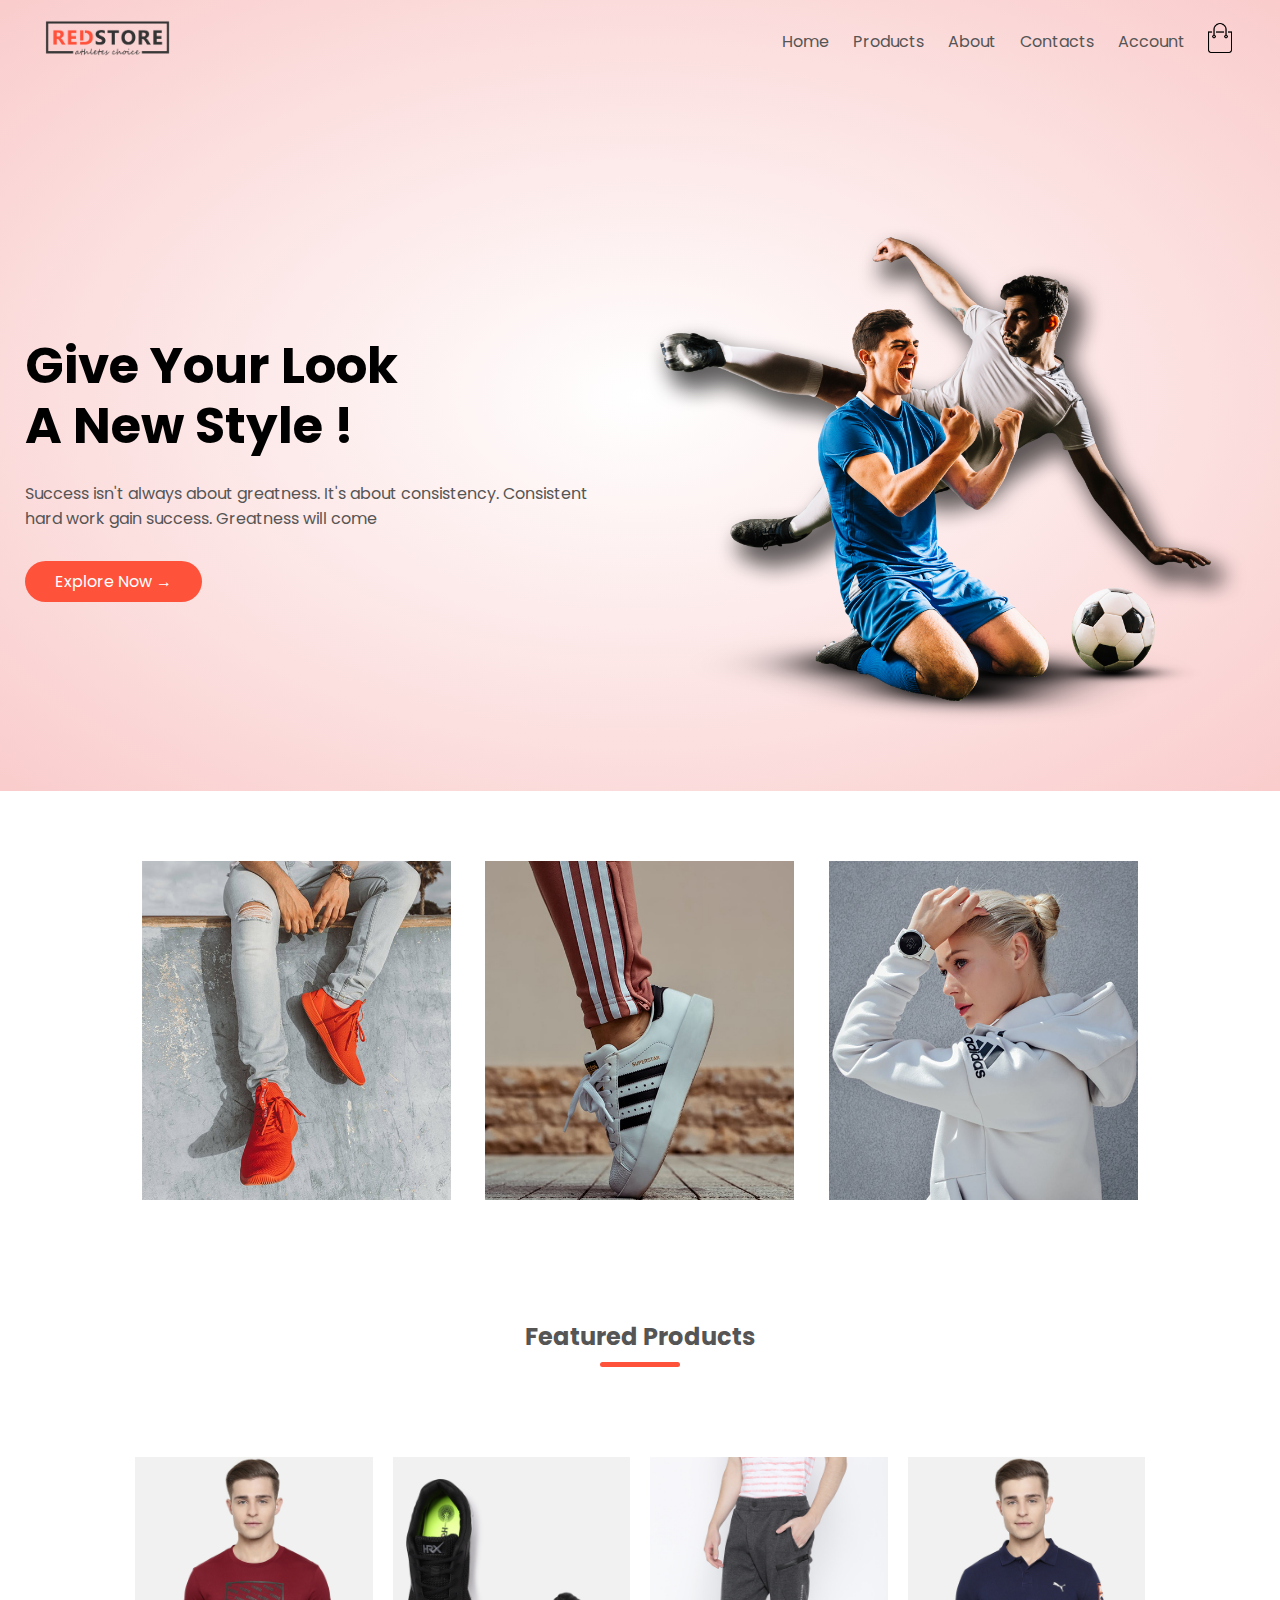
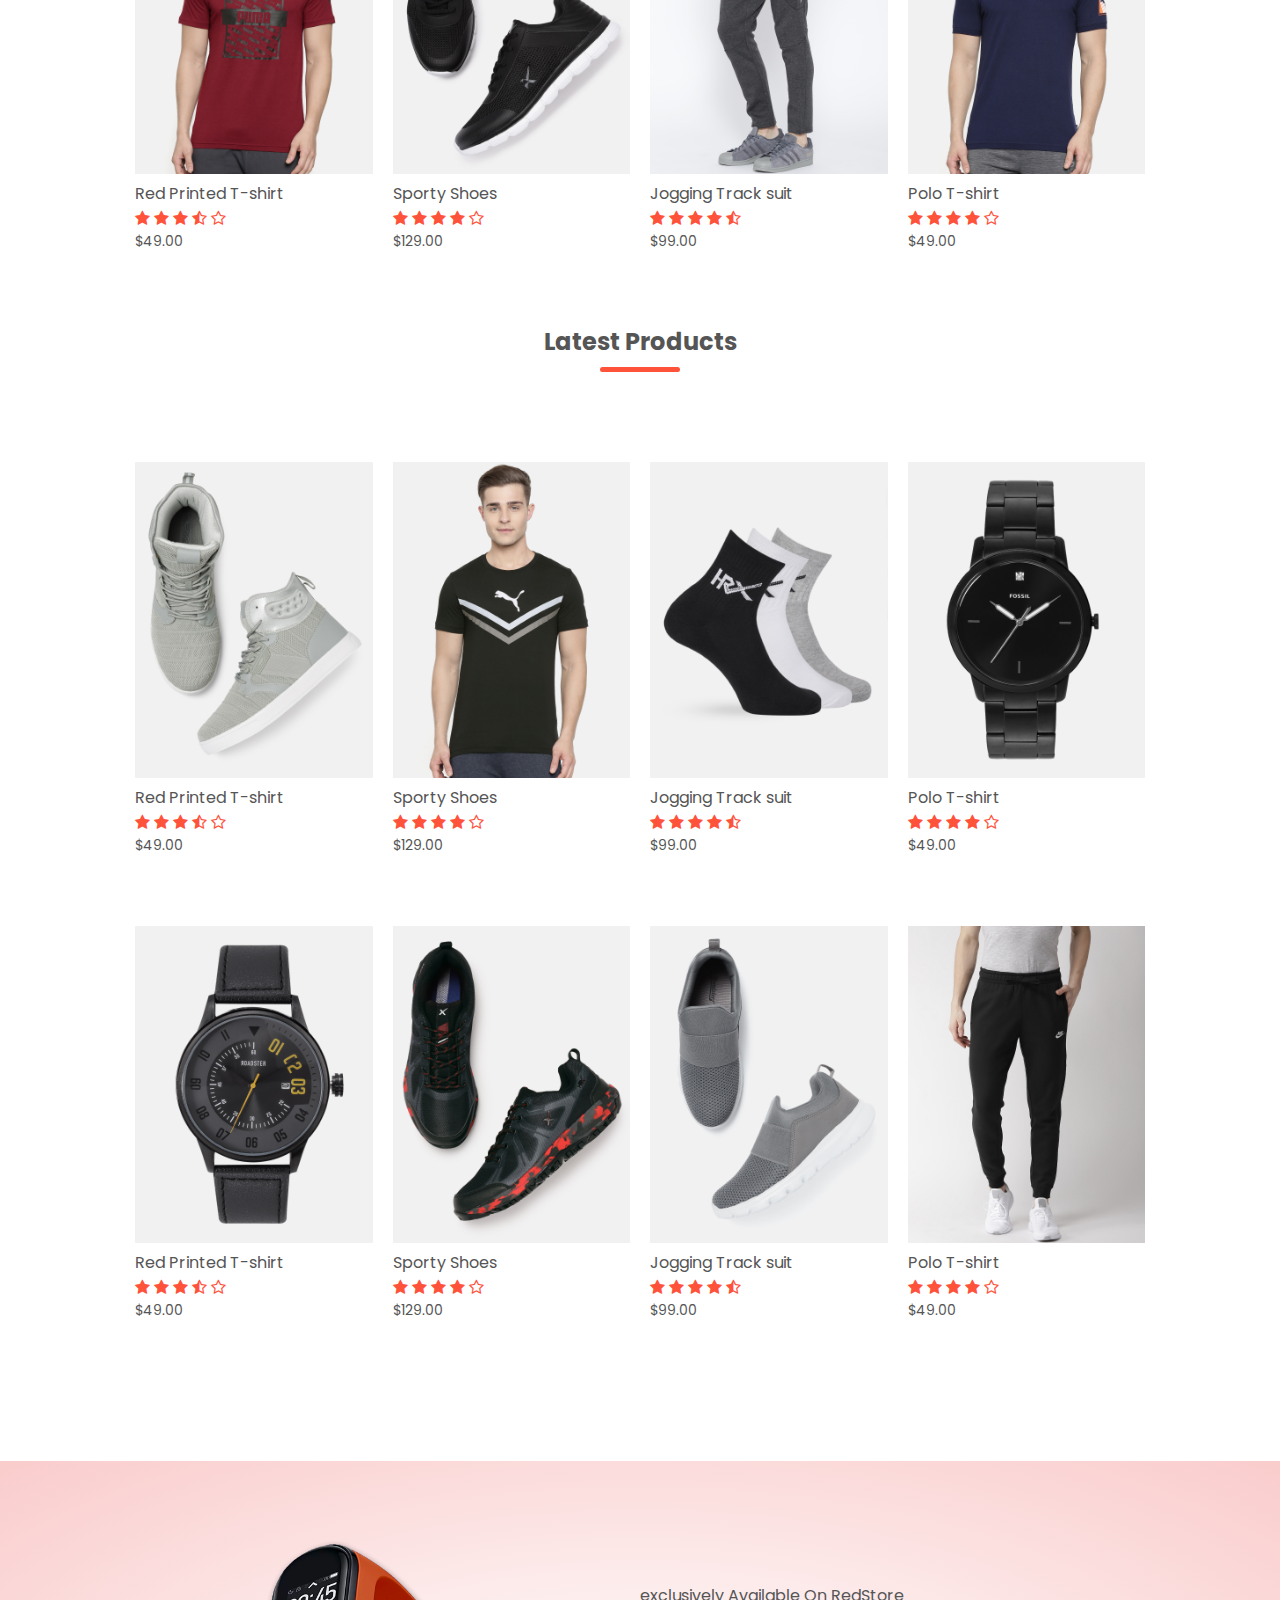
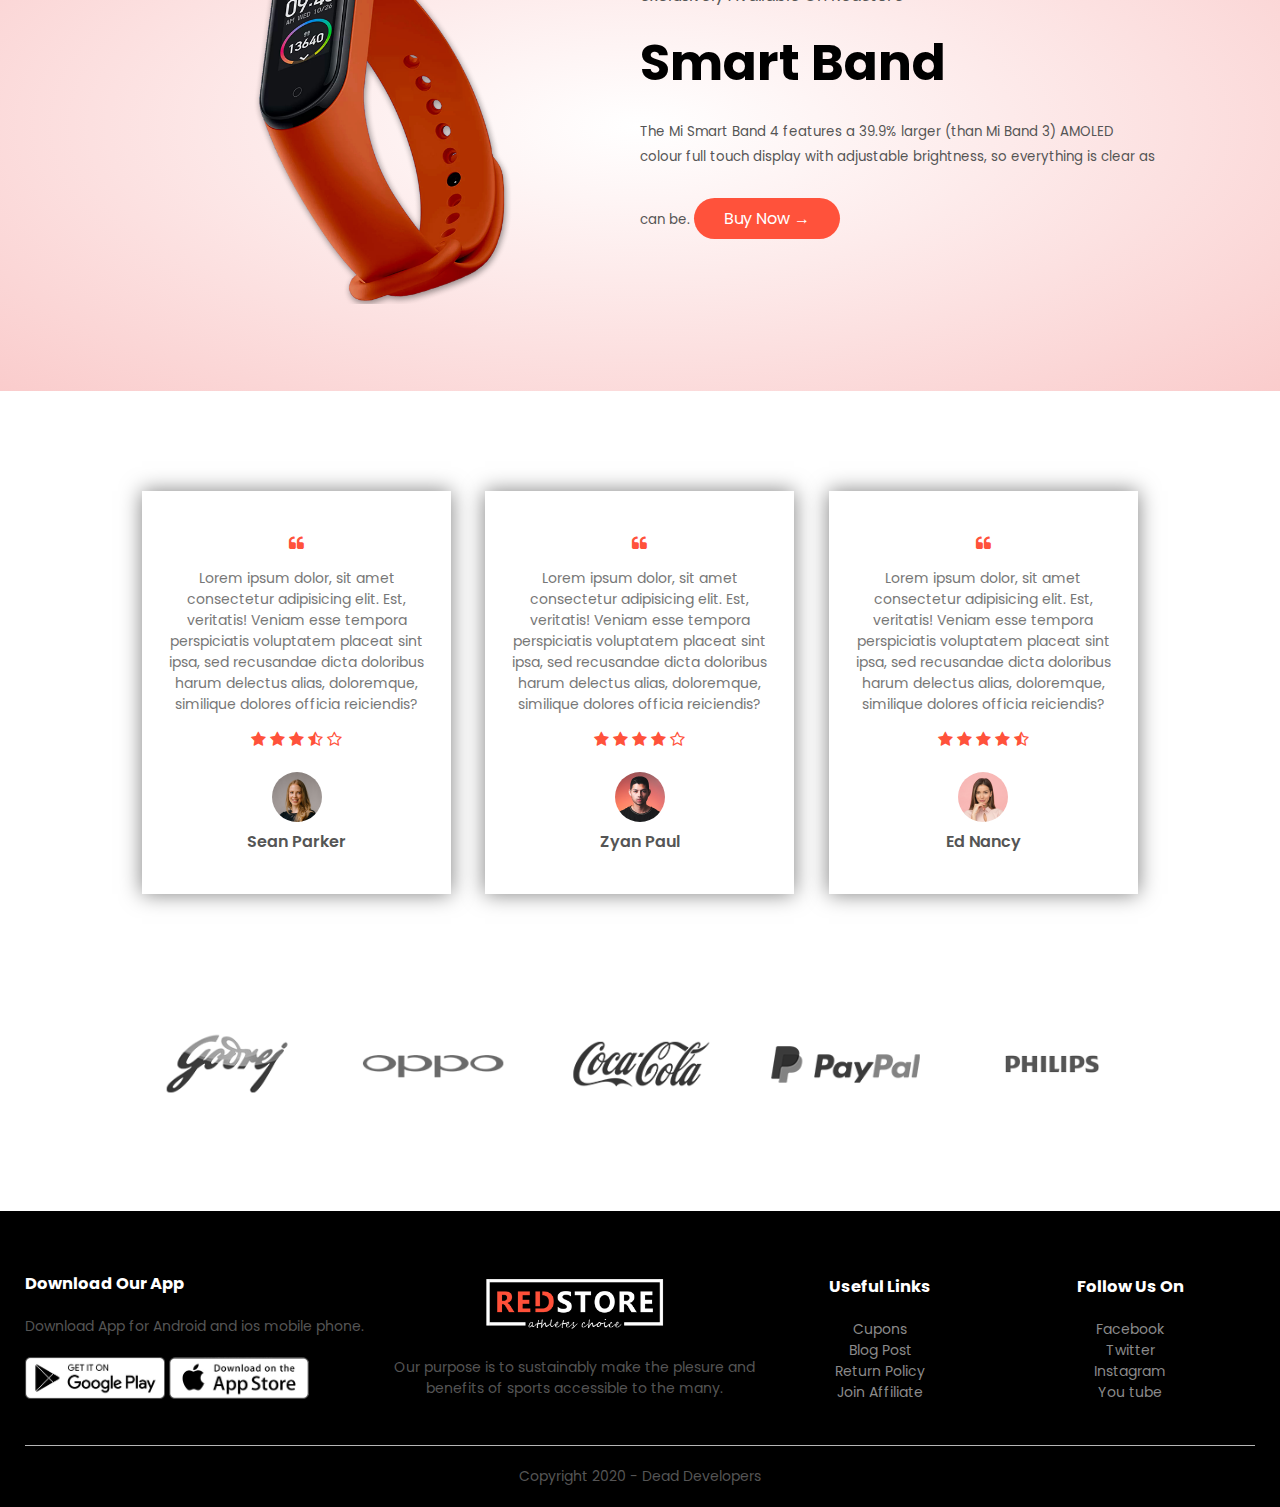
<file: index.html>
<!DOCTYPE html>
<html lang="en">

<head>
    <meta charset="UTF-8">
    <meta name="viewport" content="width=device-width, initial-scale=1.0">
    <title>Red Store</title>
    <link rel="stylesheet" href="style.css">
    <link href="https://fonts.googleapis.com/css2?family=Poppins:wght@300;400;500;600;700&display=swap" rel="stylesheet">
    <link rel="stylesheet" href="https://stackpath.bootstrapcdn.com/font-awesome/4.7.0/css/font-awesome.min.css">
</head>

<body>
    <div class="header">
        <div class="container">
            <div class="navbar">
                <div class="logo">
                    <a href="index.html"><img src="img/logo.png" alt="logo" width="125px"></a>
                </div>
                <nav>
                    <ul id="menuitems">
                        <li><a href="index.html">Home</a></li>
                        <li><a href="products.html">Products</a></li>
                        <li><a href="#">About</a></li>
                        <li><a href="#">Contacts</a></li>
                        <li><a href="Accounts.html">Account</a></li>
                    </ul>
                </nav>
                <a href="cart.html"><img src="img/cart.png" alt="cart" width="30px" height="30px"></a>
                <img src="img/menu.png" class="menu-icon" alt="menu bar" onclick="menutoggle()">
            </div>
            <div class="row">
                <div class="col-2">
                    <h1>Give Your Look <br> A New Style !</h1>
                    <p>Success isn't always about greatness. It's about consistency. Consistent <br> hard work gain success. Greatness will come</p>
                    <a href="#" class="btn">Explore Now &#8594;</a>
                </div>
                <div class="col-2">
                    <img src="img/image1.png" alt="background">
                </div>
            </div>
        </div>
    </div>

    <!-- fratured categories -->

    <div class="categories">
        <div class="small-container">
            <div class="row">
                <div class="col-3">
                    <img src="img/category-1.jpg" alt="">
                </div>
                <div class="col-3">
                    <img src="img/category-2.jpg" alt="">
                </div>
                <div class="col-3">
                    <img src="img/category-3.jpg" alt="">
                </div>
            </div>
        </div>
    </div>

    <!-- featured products -->

    <div class="small-container">
        <h2 class="title">Featured Products</h2>
        <div class="row">
            <div class="col-4">
                <a href="Product Detail.html"><img src="img/product-1.jpg" alt=""></a>
                <a href="Product Detail.html">
                    <h4>Red Printed T-shirt</h4>
                </a>
                <div class="Ratings">
                    <i class="fa fa-star" aria-hidden="true"></i>
                    <i class="fa fa-star" aria-hidden="true"></i>
                    <i class="fa fa-star" aria-hidden="true"></i>
                    <i class="fa fa-star-half-o" aria-hidden="true"></i>
                    <i class="fa fa-star-o" aria-hidden="true"></i>
                </div>
                <p>$49.00</p>
            </div>
            <div class="col-4">
                <img src="img/product-2.jpg" alt="">
                <h4>Sporty Shoes</h4>
                <div class="Ratings">
                    <i class="fa fa-star" aria-hidden="true"></i>
                    <i class="fa fa-star" aria-hidden="true"></i>
                    <i class="fa fa-star" aria-hidden="true"></i>
                    <i class="fa fa-star" aria-hidden="true"></i>
                    <i class="fa fa-star-o" aria-hidden="true"></i>
                </div>
                <p>$129.00</p>
            </div>
            <div class="col-4">
                <img src="img/product-3.jpg" alt="">
                <h4>Jogging Track suit</h4>
                <div class="Ratings">
                    <i class="fa fa-star" aria-hidden="true"></i>
                    <i class="fa fa-star" aria-hidden="true"></i>
                    <i class="fa fa-star" aria-hidden="true"></i>
                    <i class="fa fa-star" aria-hidden="true"></i>
                    <i class="fa fa-star-half-o" aria-hidden="true"></i>
                </div>
                <p>$99.00</p>
            </div>
            <div class="col-4">
                <img src="img/product-4.jpg" alt="">
                <h4>Polo T-shirt</h4>
                <div class="Ratings">
                    <i class="fa fa-star" aria-hidden="true"></i>
                    <i class="fa fa-star" aria-hidden="true"></i>
                    <i class="fa fa-star" aria-hidden="true"></i>
                    <i class="fa fa-star" aria-hidden="true"></i>
                    <i class="fa fa-star-o" aria-hidden="true"></i>
                </div>
                <p>$49.00</p>
            </div>
        </div>

        <!-- Latest Products -->

        <h2 class="title">Latest Products</h2>
        <div class="row">
            <div class="col-4">
                <img src="img/product-5.jpg" alt="">
                <h4>Red Printed T-shirt</h4>
                <div class="Ratings">
                    <i class="fa fa-star" aria-hidden="true"></i>
                    <i class="fa fa-star" aria-hidden="true"></i>
                    <i class="fa fa-star" aria-hidden="true"></i>
                    <i class="fa fa-star-half-o" aria-hidden="true"></i>
                    <i class="fa fa-star-o" aria-hidden="true"></i>
                </div>
                <p>$49.00</p>
            </div>
            <div class="col-4">
                <img src="img/product-6.jpg" alt="">
                <h4>Sporty Shoes</h4>
                <div class="Ratings">
                    <i class="fa fa-star" aria-hidden="true"></i>
                    <i class="fa fa-star" aria-hidden="true"></i>
                    <i class="fa fa-star" aria-hidden="true"></i>
                    <i class="fa fa-star" aria-hidden="true"></i>
                    <i class="fa fa-star-o" aria-hidden="true"></i>
                </div>
                <p>$129.00</p>
            </div>
            <div class="col-4">
                <img src="img/product-7.jpg" alt="">
                <h4>Jogging Track suit</h4>
                <div class="Ratings">
                    <i class="fa fa-star" aria-hidden="true"></i>
                    <i class="fa fa-star" aria-hidden="true"></i>
                    <i class="fa fa-star" aria-hidden="true"></i>
                    <i class="fa fa-star" aria-hidden="true"></i>
                    <i class="fa fa-star-half-o" aria-hidden="true"></i>
                </div>
                <p>$99.00</p>
            </div>
            <div class="col-4">
                <img src="img/product-8.jpg" alt="">
                <h4>Polo T-shirt</h4>
                <div class="Ratings">
                    <i class="fa fa-star" aria-hidden="true"></i>
                    <i class="fa fa-star" aria-hidden="true"></i>
                    <i class="fa fa-star" aria-hidden="true"></i>
                    <i class="fa fa-star" aria-hidden="true"></i>
                    <i class="fa fa-star-o" aria-hidden="true"></i>
                </div>
                <p>$49.00</p>
            </div>
        </div>
        <div class="row">
            <div class="col-4">
                <img src="img/product-9.jpg" alt="">
                <h4>Red Printed T-shirt</h4>
                <div class="Ratings">
                    <i class="fa fa-star" aria-hidden="true"></i>
                    <i class="fa fa-star" aria-hidden="true"></i>
                    <i class="fa fa-star" aria-hidden="true"></i>
                    <i class="fa fa-star-half-o" aria-hidden="true"></i>
                    <i class="fa fa-star-o" aria-hidden="true"></i>
                </div>
                <p>$49.00</p>
            </div>
            <div class="col-4">
                <img src="img/product-10.jpg" alt="">
                <h4>Sporty Shoes</h4>
                <div class="Ratings">
                    <i class="fa fa-star" aria-hidden="true"></i>
                    <i class="fa fa-star" aria-hidden="true"></i>
                    <i class="fa fa-star" aria-hidden="true"></i>
                    <i class="fa fa-star" aria-hidden="true"></i>
                    <i class="fa fa-star-o" aria-hidden="true"></i>
                </div>
                <p>$129.00</p>
            </div>
            <div class="col-4">
                <img src="img/product-11.jpg" alt="">
                <h4>Jogging Track suit</h4>
                <div class="Ratings">
                    <i class="fa fa-star" aria-hidden="true"></i>
                    <i class="fa fa-star" aria-hidden="true"></i>
                    <i class="fa fa-star" aria-hidden="true"></i>
                    <i class="fa fa-star" aria-hidden="true"></i>
                    <i class="fa fa-star-half-o" aria-hidden="true"></i>
                </div>
                <p>$99.00</p>
            </div>
            <div class="col-4">
                <img src="img/product-12.jpg" alt="">
                <h4>Polo T-shirt</h4>
                <div class="Ratings">
                    <i class="fa fa-star" aria-hidden="true"></i>
                    <i class="fa fa-star" aria-hidden="true"></i>
                    <i class="fa fa-star" aria-hidden="true"></i>
                    <i class="fa fa-star" aria-hidden="true"></i>
                    <i class="fa fa-star-o" aria-hidden="true"></i>
                </div>
                <p>$49.00</p>
            </div>
        </div>
    </div>

    <!-- offer -->

    <div class="offer">
        <div class="small-container">
            <div class="row">
                <div class="col-2">
                    <img src="img/exclusive.png" alt="exclusive product" class="offer-img">
                </div>
                <div class="col-2">
                    <p>exclusively Available On RedStore</p>
                    <h1>Smart Band</h1>
                    <small>The Mi Smart Band 4 features a 39.9% larger (than Mi Band 3) AMOLED colour full touch display
                        with adjustable brightness, so everything is clear as can be.</small>
                    <a href="#" class="btn">Buy Now &#8594;</a>
                </div>
            </div>
        </div>
    </div>

    <!-- testimonials -->

    <div class="testimonials">
        <div class="small-container">
            <div class="row">
                <div class="col-3">
                    <i class="fa fa-quote-left" aria-hidden="true"></i>
                    <p>Lorem ipsum dolor, sit amet consectetur adipisicing elit. Est, veritatis! Veniam esse tempora perspiciatis voluptatem placeat sint ipsa, sed recusandae dicta doloribus harum delectus alias, doloremque, similique dolores officia reiciendis?</p>
                    <div class="Ratings">
                        <i class="fa fa-star" aria-hidden="true"></i>
                        <i class="fa fa-star" aria-hidden="true"></i>
                        <i class="fa fa-star" aria-hidden="true"></i>
                        <i class="fa fa-star-half-o" aria-hidden="true"></i>
                        <i class="fa fa-star-o" aria-hidden="true"></i>
                    </div>
                    <img src="img/user-1.png" alt="user">
                    <h3>Sean Parker</h3>
                </div>
                <div class="col-3">
                    <i class="fa fa-quote-left" aria-hidden="true"></i>
                    <p>Lorem ipsum dolor, sit amet consectetur adipisicing elit. Est, veritatis! Veniam esse tempora perspiciatis voluptatem placeat sint ipsa, sed recusandae dicta doloribus harum delectus alias, doloremque, similique dolores officia reiciendis?</p>
                    <div class="Ratings">
                        <i class="fa fa-star" aria-hidden="true"></i>
                        <i class="fa fa-star" aria-hidden="true"></i>
                        <i class="fa fa-star" aria-hidden="true"></i>
                        <i class="fa fa-star" aria-hidden="true"></i>
                        <i class="fa fa-star-o" aria-hidden="true"></i>
                    </div>
                    <img src="img/user-2.png" alt="user">
                    <h3>Zyan Paul</h3>
                </div>
                <div class="col-3">
                    <i class="fa fa-quote-left" aria-hidden="true"></i>
                    <p>Lorem ipsum dolor, sit amet consectetur adipisicing elit. Est, veritatis! Veniam esse tempora perspiciatis voluptatem placeat sint ipsa, sed recusandae dicta doloribus harum delectus alias, doloremque, similique dolores officia reiciendis?</p>
                    <div class="Ratings">
                        <i class="fa fa-star" aria-hidden="true"></i>
                        <i class="fa fa-star" aria-hidden="true"></i>
                        <i class="fa fa-star" aria-hidden="true"></i>
                        <i class="fa fa-star" aria-hidden="true"></i>
                        <i class="fa fa-star-half-o" aria-hidden="true"></i>
                    </div>
                    <img src="img/user-3.png" alt="user">
                    <h3>Ed Nancy</h3>
                </div>
            </div>
        </div>
    </div>

    <!-- brands -->

    <div class="brands">
        <div class="small-container">
            <div class="row">
                <div class="col-5">
                    <img src="img/logo-godrej.png" alt="godrej">
                </div>
                <div class="col-5">
                    <img src="img/logo-oppo.png" alt="oppo">
                </div>
                <div class="col-5">
                    <img src="img/logo-coca-cola.png" alt="coke">
                </div>
                <div class="col-5 ">
                    <img src="img/logo-paypal.png " alt="pay-pal">
                </div>
                <div class="col-5 ">
                    <img src="img/logo-philips.png " alt="philips">
                </div>
            </div>
        </div>
    </div>

    <!-- <footer> -->

    <div class="footer">
        <div class="container">
            <div class="row">
                <div class="footer-col-1">
                    <h3>Download Our App</h3>
                    <p>Download App for Android and ios mobile phone.</p>
                    <div class="app-logo">
                        <img src="img/play-store.png" alt="">
                        <img src="img/app-store.png" alt="">
                    </div>
                </div>
                <div class="footer-col-2">
                    <img src="img/logo-white.png" alt="">
                    <p>Our purpose is to sustainably make the plesure and benefits of sports accessible to the many.</p>
                </div>
                <div class="footer-col-3">
                    <h3>Useful Links</h3>
                    <ul>
                        <li>Cupons</li>
                        <li>Blog Post</li>
                        <li>Return Policy</li>
                        <li>Join Affiliate</li>
                    </ul>
                </div>
                <div class="footer-col-4">
                    <h3>Follow Us On</h3>
                    <ul>
                        <li>Facebook</li>
                        <li>Twitter</li>
                        <li>Instagram</li>
                        <li>You tube</li>
                    </ul>
                </div>
            </div>
            <hr>
            <p class="copyright">Copyright 2020 - Dead Developers</p>
        </div>
    </div>

    <!-- JS for toggle menu -->

    <script>
        var menuitems = document.getElementById("menuitems");
        menuitems.style.maxHeight = "0px";

        function menutoggle() {
            if (menuitems.style.maxHeight == "0px") {
                menuitems.style.maxHeight = "200px"
            } else {
                menuitems.style.maxHeight = "0px"
            }
        }
    </script>
</body>

</html>
</file>
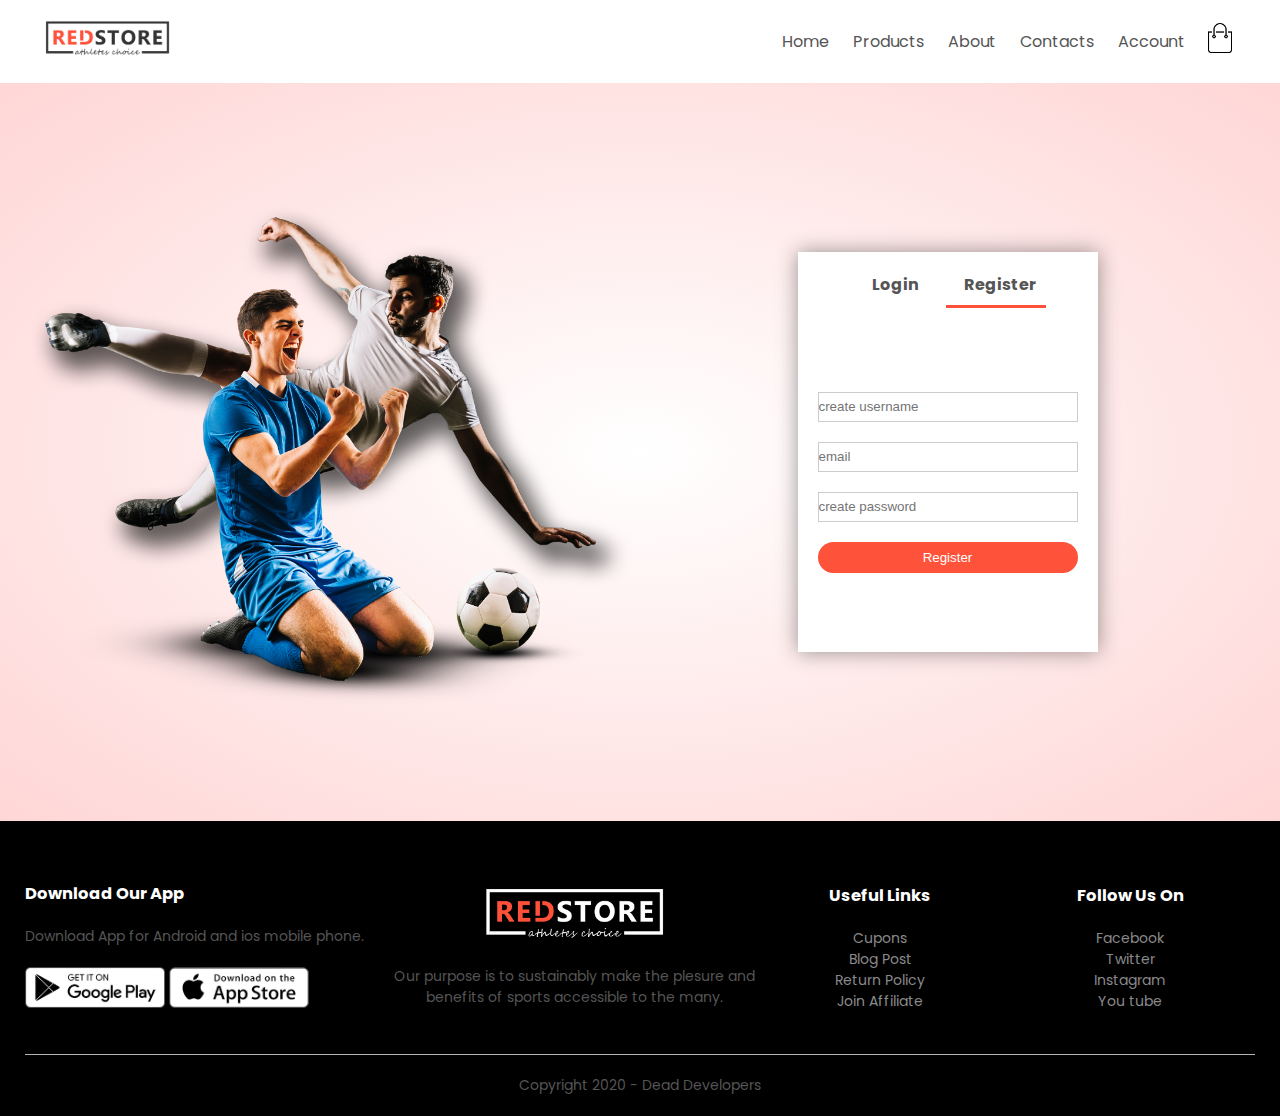
<file: Accounts.html>
<!DOCTYPE html>
<html lang="en">

<head>
    <meta charset="UTF-8">
    <meta name="viewport" content="width=device-width, initial-scale=1.0">
    <title>Cart | Red Store</title>
    <link rel="stylesheet" href="style.css">
    <link href="https://fonts.googleapis.com/css2?family=Poppins:wght@300;400;500;600;700&display=swap" rel="stylesheet">
    <link rel="stylesheet" href="https://stackpath.bootstrapcdn.com/font-awesome/4.7.0/css/font-awesome.min.css">
</head>

<body>
    <div class="container">
        <div class="navbar">
            <div class="logo">
                <a href="index.html"><img src="img/logo.png" alt="logo" width="125px"></a>
            </div>
            <nav>
                <ul id="menuitems">
                    <li><a href="index.html">Home</a></li>
                    <li><a href="products.html">Products</a></li>
                    <li><a href="#">About</a></li>
                    <li><a href="#">Contacts</a></li>
                    <li><a href="Accounts.html">Account</a></li>
                </ul>
            </nav>
            <a href="cart.html"><img src="img/cart.png" alt="cart" width="30px" height="30px"></a>
            <img src="img/menu.png" class="menu-icon" alt="menu bar" onclick="menutoggle()">
        </div>
    </div>

    <!-- Account page -->

    <div class="account-page">
        <div class="container">
            <div class="row">
                <div class="col-2">
                    <img src="img/image1.png" alt="background page" width="100%">
                </div>
                <div class="col-2">
                    <div class="form-container">
                        <div class="form-btn">
                            <span onclick="login()">Login</span>
                            <span onclick="register()">Register</span>
                            <hr id="indicator">
                        </div>
                        <form id="login-form">
                            <input type="text" placeholder="username">
                            <input type="password" placeholder="password">
                            <button type="submit" class="btn">Login</button>
                            <a href="">Forgot password</a>
                        </form>
                        <form id="reg-form">
                            <input type="text" placeholder="create username">
                            <input type="email" placeholder="email">
                            <input type="password" placeholder="create password">
                            <button type="submit" class="btn">Register</button>
                        </form>
                    </div>
                </div>
            </div>
        </div>
    </div>

    <!-- <footer> -->

    <div class="footer">
        <div class="container">
            <div class="row">
                <div class="footer-col-1">
                    <h3>Download Our App</h3>
                    <p>Download App for Android and ios mobile phone.</p>
                    <div class="app-logo">
                        <img src="img/play-store.png" alt="">
                        <img src="img/app-store.png" alt="">
                    </div>
                </div>
                <div class="footer-col-2">
                    <img src="img/logo-white.png" alt="">
                    <p>Our purpose is to sustainably make the plesure and benefits of sports accessible to the many.</p>
                </div>
                <div class="footer-col-3">
                    <h3>Useful Links</h3>
                    <ul>
                        <li>Cupons</li>
                        <li>Blog Post</li>
                        <li>Return Policy</li>
                        <li>Join Affiliate</li>
                    </ul>
                </div>
                <div class="footer-col-4">
                    <h3>Follow Us On</h3>
                    <ul>
                        <li>Facebook</li>
                        <li>Twitter</li>
                        <li>Instagram</li>
                        <li>You tube</li>
                    </ul>
                </div>
            </div>
            <hr>
            <p class="copyright">Copyright 2020 - Dead Developers</p>
        </div>
    </div>

    <!-- JS for toggle menu -->

    <script>
        var menuitems = document.getElementById("menuitems");
        menuitems.style.maxHeight = "0px";

        function menutoggle() {
            if (menuitems.style.maxHeight == "0px") {
                menuitems.style.maxHeight = "200px"
            } else {
                menuitems.style.maxHeight = "0px"
            }
        }
    </script>

    <!-- JS for toogle form  -->

    <script>
        let loginform = document.getElementById("login-form");
        let regform = document.getElementById("reg-form");
        let indicator = document.getElementById("indicator");

        function register() {
            regform.style.transform = "translateX(0px)";
            loginform.style.transform = "translateX(0px)";
            indicator.style.transform = "translateX(100px)";
        }

        function login() {
            regform.style.transform = "translateX(300px)";
            loginform.style.transform = "translateX(300px)";
            indicator.style.transform = "translateX(0px)";
        }
    </script>


</body>

</html>
</file>
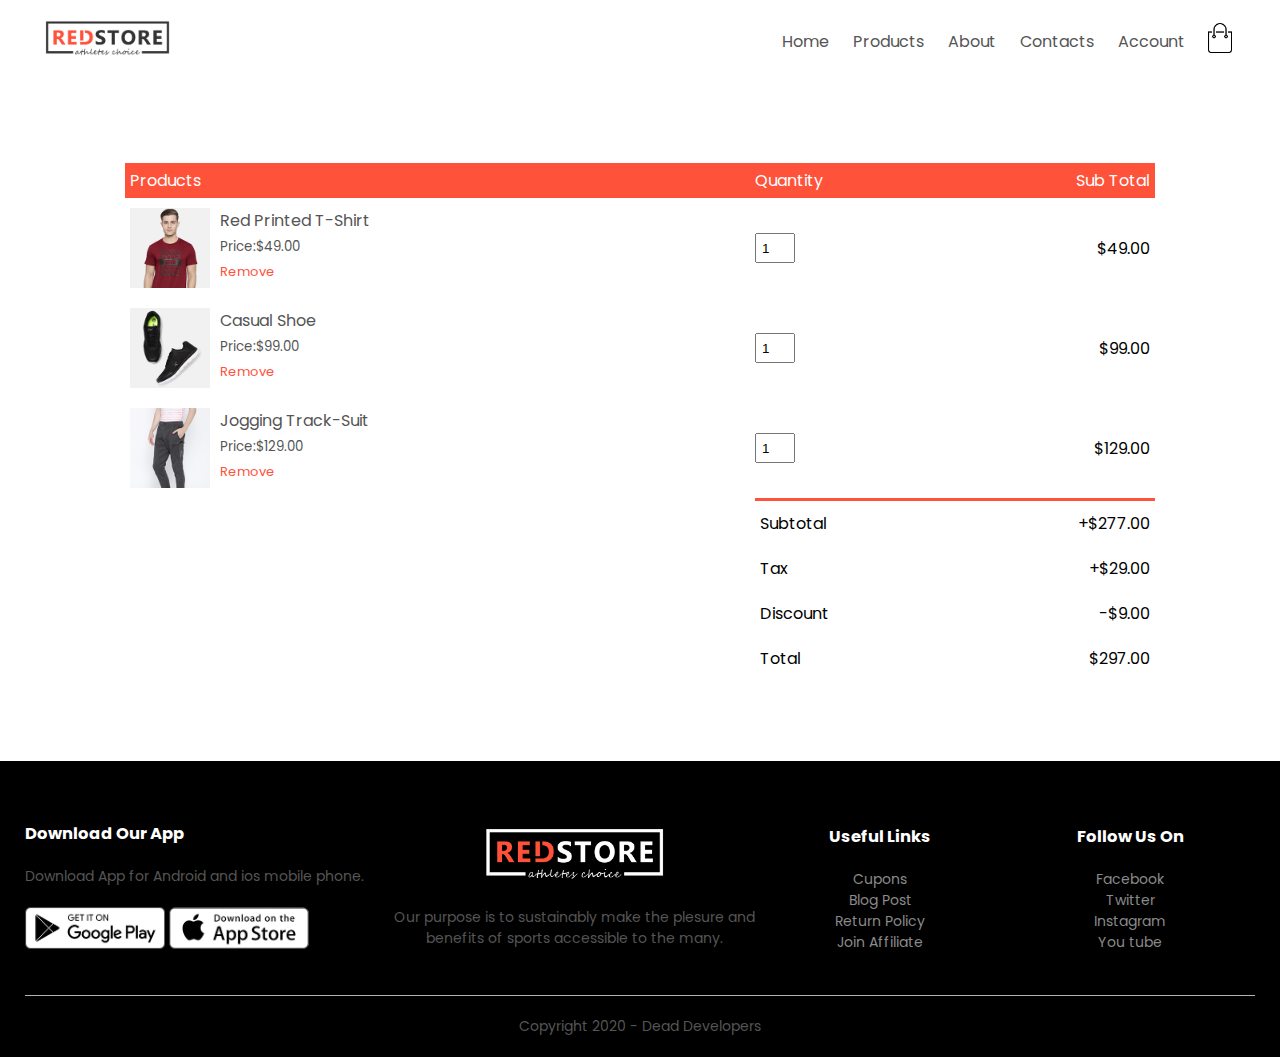
<file: cart.html>
<!DOCTYPE html>
<html lang="en">

<head>
    <meta charset="UTF-8">
    <meta name="viewport" content="width=device-width, initial-scale=1.0">
    <title>Cart | Red Store</title>
    <link rel="stylesheet" href="style.css">
    <link href="https://fonts.googleapis.com/css2?family=Poppins:wght@300;400;500;600;700&display=swap" rel="stylesheet">
    <link rel="stylesheet" href="https://stackpath.bootstrapcdn.com/font-awesome/4.7.0/css/font-awesome.min.css">
</head>

<body>
    <div class="container">
        <div class="navbar">
            <div class="logo">
                <a href="index.html"><img src="img/logo.png" alt="logo" width="125px"></a>
            </div>
            <nav>
                <ul id="menuitems">
                    <li><a href="index.html">Home</a></li>
                    <li><a href="products.html">Products</a></li>
                    <li><a href="#">About</a></li>
                    <li><a href="#">Contacts</a></li>
                    <li><a href="Accounts.html">Account</a></li>
                </ul>
            </nav>
            <a href="cart.html"><img src="img/cart.png" alt="cart" width="30px" height="30px"></a>
            <img src="img/menu.png" class="menu-icon" alt="menu bar" onclick="menutoggle()">
        </div>
    </div>

    <!-- cart item details.  -->

    <div class="small-container cart-page">
        <table>
            <tr>
                <th>Products</th>
                <th>Quantity</th>
                <th>Sub Total</th>
            </tr>
            <tr>
                <td>
                    <div class="cart-info">
                        <img src="img/buy-1.jpg">
                        <div>
                            <p>Red Printed T-Shirt</p>
                            <small> Price:$49.00</small>
                            <br>
                            <a href="">Remove</a>
                        </div>
                    </div>
                </td>
                <td> <input type="number" value="1"></td>
                <td>$49.00</td>
            </tr>
            <tr>
                <td>
                    <div class="cart-info">
                        <img src="img/buy-2.jpg">
                        <div>
                            <p>Casual Shoe</p>
                            <small> Price:$99.00</small>
                            <br>
                            <a href="">Remove</a>
                        </div>
                    </div>
                </td>
                <td> <input type="number" value="1"></td>
                <td>$99.00</td>
            </tr>
            <tr>
                <td>
                    <div class="cart-info">
                        <img src="img/buy-3.jpg">
                        <div>
                            <p> Jogging Track-Suit</p>
                            <small> Price:$129.00</small>
                            <br>
                            <a href="">Remove</a>
                        </div>
                    </div>
                </td>
                <td> <input type="number" value="1"></td>
                <td>$129.00</td>
            </tr>
        </table>
        <div class="total-price">
            <table>
                <tr>
                    <td>Subtotal</td>
                    <td> +$277.00</td>
                </tr>
                <tr>
                    <td>Tax</td>
                    <td> +$29.00</td>
                </tr>
                <tr>
                    <td>Discount</td>
                    <td> -$9.00</td>
                </tr>
                <tr>
                    <td>Total</td>
                    <td>$297.00</td>
                </tr>
            </table>
        </div>



    </div>



    <!-- <footer> -->

    <div class="footer">
        <div class="container">
            <div class="row">
                <div class="footer-col-1">
                    <h3>Download Our App</h3>
                    <p>Download App for Android and ios mobile phone.</p>
                    <div class="app-logo">
                        <img src="img/play-store.png" alt="">
                        <img src="img/app-store.png" alt="">
                    </div>
                </div>
                <div class="footer-col-2">
                    <img src="img/logo-white.png" alt="">
                    <p>Our purpose is to sustainably make the plesure and benefits of sports accessible to the many.</p>
                </div>
                <div class="footer-col-3">
                    <h3>Useful Links</h3>
                    <ul>
                        <li>Cupons</li>
                        <li>Blog Post</li>
                        <li>Return Policy</li>
                        <li>Join Affiliate</li>
                    </ul>
                </div>
                <div class="footer-col-4">
                    <h3>Follow Us On</h3>
                    <ul>
                        <li>Facebook</li>
                        <li>Twitter</li>
                        <li>Instagram</li>
                        <li>You tube</li>
                    </ul>
                </div>
            </div>
            <hr>
            <p class="copyright">Copyright 2020 - Dead Developers</p>
        </div>
    </div>

    <!-- JS for toggle menu -->

    <script>
        var menuitems = document.getElementById("menuitems");
        menuitems.style.maxHeight = "0px";

        function menutoggle() {
            if (menuitems.style.maxHeight == "0px") {
                menuitems.style.maxHeight = "200px"
            } else {
                menuitems.style.maxHeight = "0px"
            }
        }
    </script>


</body>

</html>
</file>
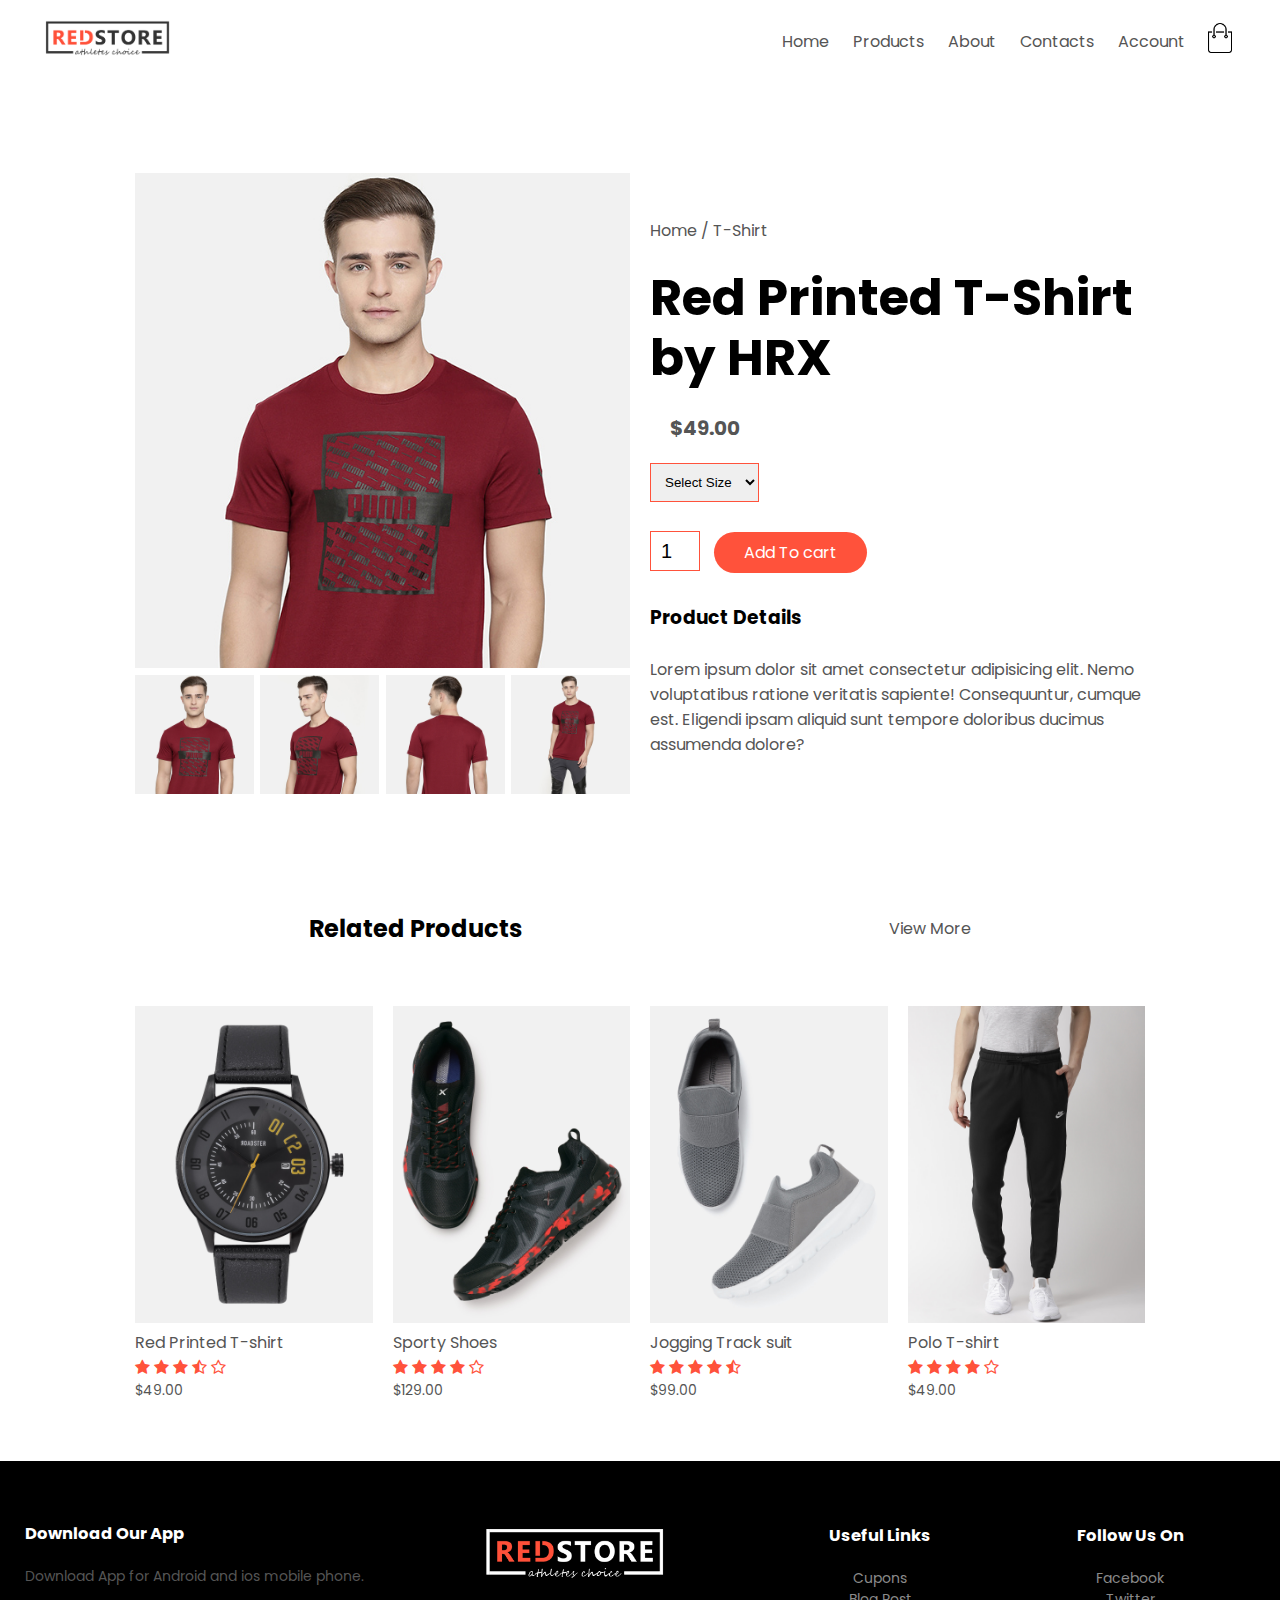
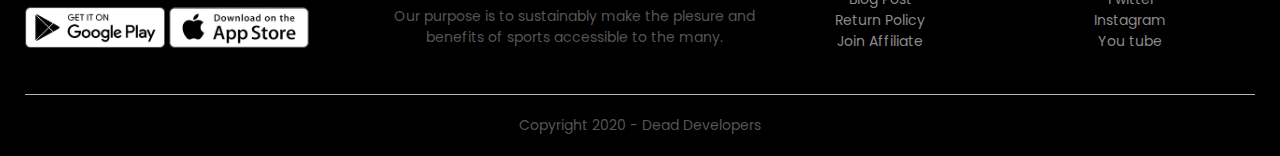
<file: Product Detail.html>
<!DOCTYPE html>
<html lang="en">

<head>
    <meta charset="UTF-8">
    <meta name="viewport" content="width=device-width, initial-scale=1.0">
    <title>Single Product | Red Store</title>
    <link rel="stylesheet" href="style.css">
    <link href="https://fonts.googleapis.com/css2?family=Poppins:wght@300;400;500;600;700&display=swap" rel="stylesheet">
    <link rel="stylesheet" href="https://stackpath.bootstrapcdn.com/font-awesome/4.7.0/css/font-awesome.min.css">
</head>

<body>
    <div class="container">
        <div class="navbar">
            <div class="logo">
                <a href="index.html"><img src="img/logo.png" alt="logo" width="125px"></a>
            </div>
            <nav>
                <ul id="menuitems">
                    <li><a href="index.html">Home</a></li>
                    <li><a href="products.html">Products</a></li>
                    <li><a href="#">About</a></li>
                    <li><a href="#">Contacts</a></li>
                    <li><a href="Accounts.html">Account</a></li>
                </ul>
            </nav>
            <a href="cart.html"><img src="img/cart.png" alt="cart" width="30px" height="30px"></a>
            <img src="img/menu.png" class="menu-icon" alt="menu bar" onclick="menutoggle()">
        </div>
    </div>

    <!-- Single Products details -->

    <div class="small-container">
        <div class="row single-product">
            <div class="col-2">
                <img src="img/gallery-1.jpg" width="100%" alt="T-shirt" id="productimg">
                <div class="small-img-row">
                    <div class="small-img-col">
                        <img src="img/gallery-1.jpg" width="100%" class="smallimg">
                    </div>
                    <div class="small-img-col">
                        <img src="img/gallery-2.jpg" width="100%" class="smallimg">
                    </div>
                    <div class="small-img-col">
                        <img src="img/gallery-3.jpg" width="100%" class="smallimg">
                    </div>
                    <div class="small-img-col">
                        <img src="img/gallery-4.jpg" width="100%" class="smallimg">
                    </div>
                </div>
            </div>
            <div class="col-2">
                <p>Home / T-Shirt</p>
                <h1>Red Printed T-Shirt by HRX</h1>
                <h4>$49.00</h4>
                <select>
                    <option>Select Size</option>
                    <option>XXL</option>
                    <option>XL</option>
                    <option>Large</option>
                    <option>Medium</option>
                    <option>Small</option>
                </select>
                <input type="number" value="1">
                <a href="cart.html" class="btn">Add To cart</a>
                <h3>Product Details</h3>
                <br>
                <p>Lorem ipsum dolor sit amet consectetur adipisicing elit. Nemo voluptatibus ratione veritatis sapiente! Consequuntur, cumque est. Eligendi ipsam aliquid sunt tempore doloribus ducimus assumenda dolore?
                </p>
            </div>
        </div>
    </div>

    <!-- Title  -->

    <div class="small-container">
        <div class="row row-2">
            <h2>Related Products</h2>
            <p>View More</p>
        </div>
    </div>

    <!-- Products  -->
    <div class="small-container">

        <div class="row">
            <div class="col-4">
                <img src="img/product-9.jpg" alt="">
                <h4>Red Printed T-shirt</h4>
                <div class="Ratings">
                    <i class="fa fa-star" aria-hidden="true"></i>
                    <i class="fa fa-star" aria-hidden="true"></i>
                    <i class="fa fa-star" aria-hidden="true"></i>
                    <i class="fa fa-star-half-o" aria-hidden="true"></i>
                    <i class="fa fa-star-o" aria-hidden="true"></i>
                </div>
                <p>$49.00</p>
            </div>
            <div class="col-4">
                <img src="img/product-10.jpg" alt="">
                <h4>Sporty Shoes</h4>
                <div class="Ratings">
                    <i class="fa fa-star" aria-hidden="true"></i>
                    <i class="fa fa-star" aria-hidden="true"></i>
                    <i class="fa fa-star" aria-hidden="true"></i>
                    <i class="fa fa-star" aria-hidden="true"></i>
                    <i class="fa fa-star-o" aria-hidden="true"></i>
                </div>
                <p>$129.00</p>
            </div>
            <div class="col-4">
                <img src="img/product-11.jpg" alt="">
                <h4>Jogging Track suit</h4>
                <div class="Ratings">
                    <i class="fa fa-star" aria-hidden="true"></i>
                    <i class="fa fa-star" aria-hidden="true"></i>
                    <i class="fa fa-star" aria-hidden="true"></i>
                    <i class="fa fa-star" aria-hidden="true"></i>
                    <i class="fa fa-star-half-o" aria-hidden="true"></i>
                </div>
                <p>$99.00</p>
            </div>
            <div class="col-4">
                <img src="img/product-12.jpg" alt="">
                <h4>Polo T-shirt</h4>
                <div class="Ratings">
                    <i class="fa fa-star" aria-hidden="true"></i>
                    <i class="fa fa-star" aria-hidden="true"></i>
                    <i class="fa fa-star" aria-hidden="true"></i>
                    <i class="fa fa-star" aria-hidden="true"></i>
                    <i class="fa fa-star-o" aria-hidden="true"></i>
                </div>
                <p>$49.00</p>
            </div>
        </div>
    </div>

    <!-- <footer> -->

    <div class="footer">
        <div class="container">
            <div class="row">
                <div class="footer-col-1">
                    <h3>Download Our App</h3>
                    <p>Download App for Android and ios mobile phone.</p>
                    <div class="app-logo">
                        <img src="img/play-store.png" alt="">
                        <img src="img/app-store.png" alt="">
                    </div>
                </div>
                <div class="footer-col-2">
                    <img src="img/logo-white.png" alt="">
                    <p>Our purpose is to sustainably make the plesure and benefits of sports accessible to the many.</p>
                </div>
                <div class="footer-col-3">
                    <h3>Useful Links</h3>
                    <ul>
                        <li>Cupons</li>
                        <li>Blog Post</li>
                        <li>Return Policy</li>
                        <li>Join Affiliate</li>
                    </ul>
                </div>
                <div class="footer-col-4">
                    <h3>Follow Us On</h3>
                    <ul>
                        <li>Facebook</li>
                        <li>Twitter</li>
                        <li>Instagram</li>
                        <li>You tube</li>
                    </ul>
                </div>
            </div>
            <hr>
            <p class="copyright">Copyright 2020 - Dead Developers</p>
        </div>
    </div>

    <!-- JS for toggle menu -->

    <script>
        var menuitems = document.getElementById("menuitems");
        menuitems.style.maxHeight = "0px";

        function menutoggle() {
            if (menuitems.style.maxHeight == "0px") {
                menuitems.style.maxHeight = "200px"
            } else {
                menuitems.style.maxHeight = "0px"
            }
        }
    </script>

    <!-- JS for product gelery -->

    <script>
        let productimg = document.getElementById("productimg");
        let smallimg = document.getElementsByClassName("smallimg");

        smallimg[0].onclick = function() {
            productimg.src = smallimg[0].src;
        }
        smallimg[1].onclick = function() {
            productimg.src = smallimg[1].src;
        }
        smallimg[2].onclick = function() {
            productimg.src = smallimg[2].src;
        }
        smallimg[3].onclick = function() {
            productimg.src = smallimg[3].src;
        }
    </script>
</body>

</html>
</file>
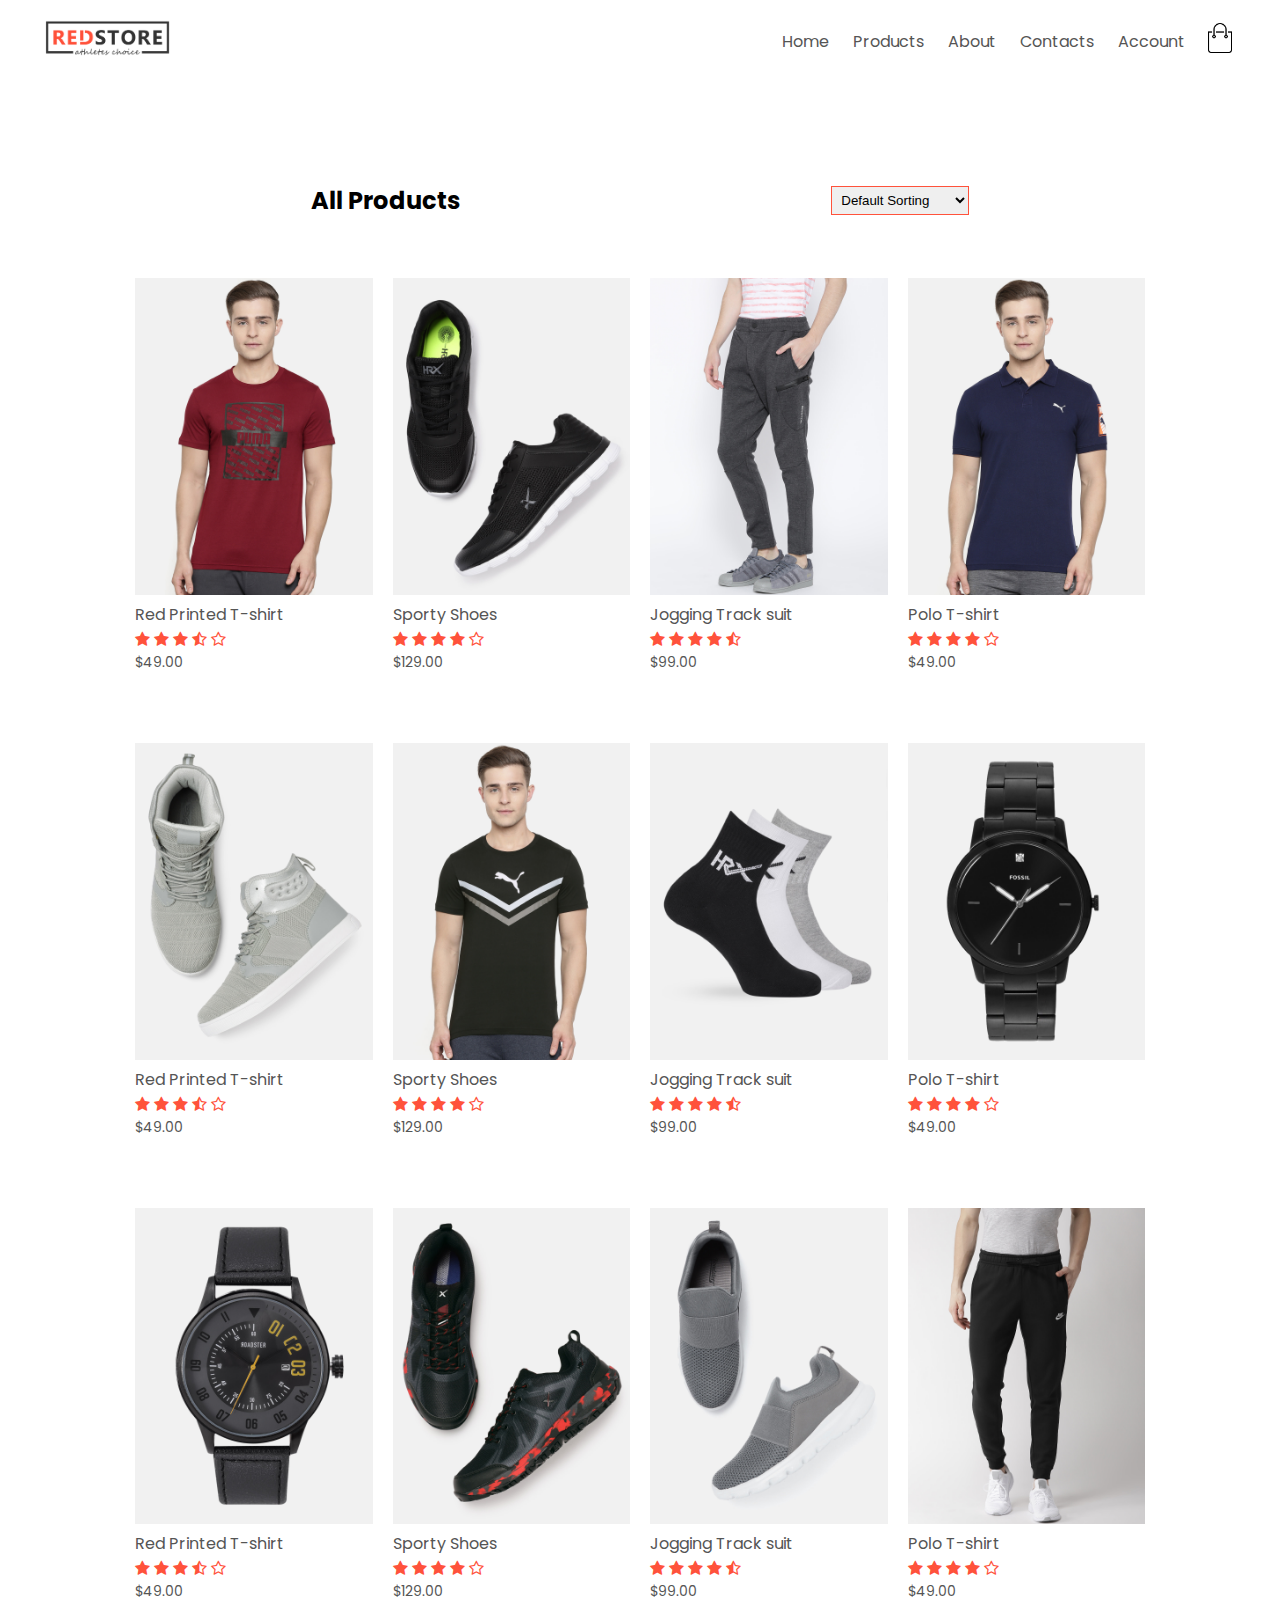
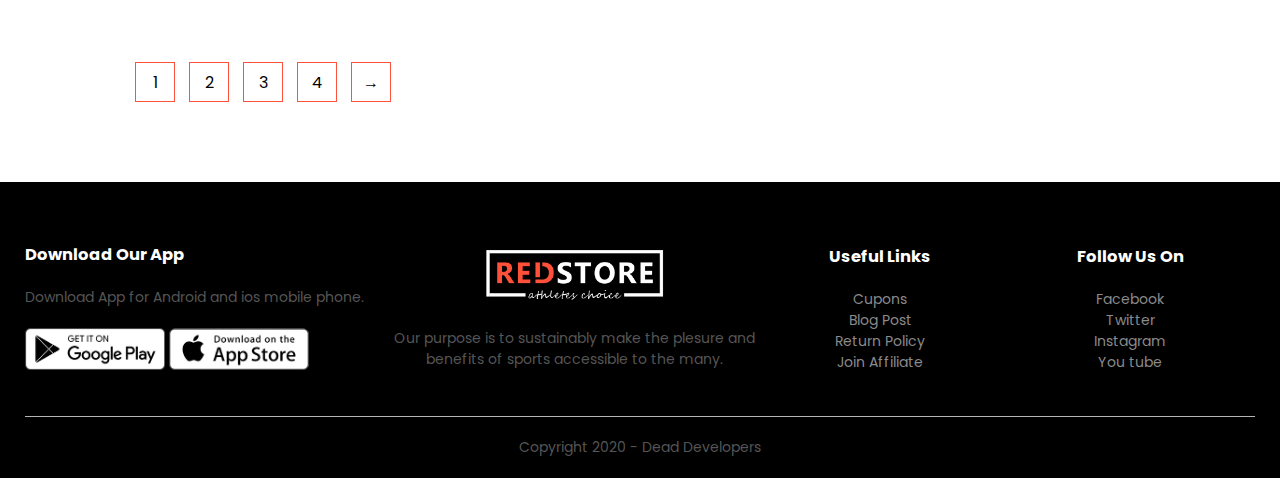
<file: products.html>
<!DOCTYPE html>
<html lang="en">

<head>
    <meta charset="UTF-8">
    <meta name="viewport" content="width=device-width, initial-scale=1.0">
    <title>All Products | Red Store</title>
    <link rel="stylesheet" href="style.css">
    <link href="https://fonts.googleapis.com/css2?family=Poppins:wght@300;400;500;600;700&display=swap" rel="stylesheet">
    <link rel="stylesheet" href="https://stackpath.bootstrapcdn.com/font-awesome/4.7.0/css/font-awesome.min.css">
</head>

<body>
    <div class="container">
        <div class="navbar">
            <div class="logo">
                <a href="index.html"><img src="img/logo.png" alt="logo" width="125px"></a>
            </div>
            <nav>
                <ul id="menuitems">
                    <li><a href="index.html">Home</a></li>
                    <li><a href="products.html">Products</a></li>
                    <li><a href="#">About</a></li>
                    <li><a href="#">Contacts</a></li>
                    <li><a href="Accounts.html">Account</a></li>
                </ul>
            </nav>
            <a href="cart.html"><img src="img/cart.png" alt="cart" width="30px" height="30px"></a>
            <img src="img/menu.png" class="menu-icon" alt="menu bar" onclick="menutoggle()">
        </div>
    </div>

    <div class="small-container">
        <div class="row row-2">
            <h2> All Products</h2>
            <select name="" id="">
                <option value="">Default Sorting</option>
                <option value="">Sort by Price</option>
                <option value="">Sort by Ratings</option>
                <option value="">Sort by Popularity</option>
                <option value="">Sort by Sales</option>
            </select>
        </div>
        <div class="row">
            <div class="col-4">
                <a href="Product Detail.html"><img src="img/product-1.jpg" alt=""></a>
                <a href="Product Detail.html">
                    <h4>Red Printed T-shirt</h4>
                </a>
                <div class="Ratings">
                    <i class="fa fa-star" aria-hidden="true"></i>
                    <i class="fa fa-star" aria-hidden="true"></i>
                    <i class="fa fa-star" aria-hidden="true"></i>
                    <i class="fa fa-star-half-o" aria-hidden="true"></i>
                    <i class="fa fa-star-o" aria-hidden="true"></i>
                </div>
                <p>$49.00</p>
            </div>
            <div class="col-4">
                <img src="img/product-2.jpg" alt="">
                <h4>Sporty Shoes</h4>
                <div class="Ratings">
                    <i class="fa fa-star" aria-hidden="true"></i>
                    <i class="fa fa-star" aria-hidden="true"></i>
                    <i class="fa fa-star" aria-hidden="true"></i>
                    <i class="fa fa-star" aria-hidden="true"></i>
                    <i class="fa fa-star-o" aria-hidden="true"></i>
                </div>
                <p>$129.00</p>
            </div>
            <div class="col-4">
                <img src="img/product-3.jpg" alt="">
                <h4>Jogging Track suit</h4>
                <div class="Ratings">
                    <i class="fa fa-star" aria-hidden="true"></i>
                    <i class="fa fa-star" aria-hidden="true"></i>
                    <i class="fa fa-star" aria-hidden="true"></i>
                    <i class="fa fa-star" aria-hidden="true"></i>
                    <i class="fa fa-star-half-o" aria-hidden="true"></i>
                </div>
                <p>$99.00</p>
            </div>
            <div class="col-4">
                <img src="img/product-4.jpg" alt="">
                <h4>Polo T-shirt</h4>
                <div class="Ratings">
                    <i class="fa fa-star" aria-hidden="true"></i>
                    <i class="fa fa-star" aria-hidden="true"></i>
                    <i class="fa fa-star" aria-hidden="true"></i>
                    <i class="fa fa-star" aria-hidden="true"></i>
                    <i class="fa fa-star-o" aria-hidden="true"></i>
                </div>
                <p>$49.00</p>
            </div>
        </div>

        <div class="row">
            <div class="col-4">
                <img src="img/product-5.jpg" alt="">
                <h4>Red Printed T-shirt</h4>
                <div class="Ratings">
                    <i class="fa fa-star" aria-hidden="true"></i>
                    <i class="fa fa-star" aria-hidden="true"></i>
                    <i class="fa fa-star" aria-hidden="true"></i>
                    <i class="fa fa-star-half-o" aria-hidden="true"></i>
                    <i class="fa fa-star-o" aria-hidden="true"></i>
                </div>
                <p>$49.00</p>
            </div>
            <div class="col-4">
                <img src="img/product-6.jpg" alt="">
                <h4>Sporty Shoes</h4>
                <div class="Ratings">
                    <i class="fa fa-star" aria-hidden="true"></i>
                    <i class="fa fa-star" aria-hidden="true"></i>
                    <i class="fa fa-star" aria-hidden="true"></i>
                    <i class="fa fa-star" aria-hidden="true"></i>
                    <i class="fa fa-star-o" aria-hidden="true"></i>
                </div>
                <p>$129.00</p>
            </div>
            <div class="col-4">
                <img src="img/product-7.jpg" alt="">
                <h4>Jogging Track suit</h4>
                <div class="Ratings">
                    <i class="fa fa-star" aria-hidden="true"></i>
                    <i class="fa fa-star" aria-hidden="true"></i>
                    <i class="fa fa-star" aria-hidden="true"></i>
                    <i class="fa fa-star" aria-hidden="true"></i>
                    <i class="fa fa-star-half-o" aria-hidden="true"></i>
                </div>
                <p>$99.00</p>
            </div>
            <div class="col-4">
                <img src="img/product-8.jpg" alt="">
                <h4>Polo T-shirt</h4>
                <div class="Ratings">
                    <i class="fa fa-star" aria-hidden="true"></i>
                    <i class="fa fa-star" aria-hidden="true"></i>
                    <i class="fa fa-star" aria-hidden="true"></i>
                    <i class="fa fa-star" aria-hidden="true"></i>
                    <i class="fa fa-star-o" aria-hidden="true"></i>
                </div>
                <p>$49.00</p>
            </div>
        </div>
        <div class="row">
            <div class="col-4">
                <img src="img/product-9.jpg" alt="">
                <h4>Red Printed T-shirt</h4>
                <div class="Ratings">
                    <i class="fa fa-star" aria-hidden="true"></i>
                    <i class="fa fa-star" aria-hidden="true"></i>
                    <i class="fa fa-star" aria-hidden="true"></i>
                    <i class="fa fa-star-half-o" aria-hidden="true"></i>
                    <i class="fa fa-star-o" aria-hidden="true"></i>
                </div>
                <p>$49.00</p>
            </div>
            <div class="col-4">
                <img src="img/product-10.jpg" alt="">
                <h4>Sporty Shoes</h4>
                <div class="Ratings">
                    <i class="fa fa-star" aria-hidden="true"></i>
                    <i class="fa fa-star" aria-hidden="true"></i>
                    <i class="fa fa-star" aria-hidden="true"></i>
                    <i class="fa fa-star" aria-hidden="true"></i>
                    <i class="fa fa-star-o" aria-hidden="true"></i>
                </div>
                <p>$129.00</p>
            </div>
            <div class="col-4">
                <img src="img/product-11.jpg" alt="">
                <h4>Jogging Track suit</h4>
                <div class="Ratings">
                    <i class="fa fa-star" aria-hidden="true"></i>
                    <i class="fa fa-star" aria-hidden="true"></i>
                    <i class="fa fa-star" aria-hidden="true"></i>
                    <i class="fa fa-star" aria-hidden="true"></i>
                    <i class="fa fa-star-half-o" aria-hidden="true"></i>
                </div>
                <p>$99.00</p>
            </div>
            <div class="col-4">
                <img src="img/product-12.jpg" alt="">
                <h4>Polo T-shirt</h4>
                <div class="Ratings">
                    <i class="fa fa-star" aria-hidden="true"></i>
                    <i class="fa fa-star" aria-hidden="true"></i>
                    <i class="fa fa-star" aria-hidden="true"></i>
                    <i class="fa fa-star" aria-hidden="true"></i>
                    <i class="fa fa-star-o" aria-hidden="true"></i>
                </div>
                <p>$49.00</p>
            </div>
        </div>
        <div class="page-btn">
            <span>1</span>
            <span>2</span>
            <span>3</span>
            <span>4</span>
            <span>&#8594;</span>
        </div>



    </div>

    <!-- <footer> -->

    <div class="footer">
        <div class="container">
            <div class="row">
                <div class="footer-col-1">
                    <h3>Download Our App</h3>
                    <p>Download App for Android and ios mobile phone.</p>
                    <div class="app-logo">
                        <img src="img/play-store.png" alt="">
                        <img src="img/app-store.png" alt="">
                    </div>
                </div>
                <div class="footer-col-2">
                    <img src="img/logo-white.png" alt="">
                    <p>Our purpose is to sustainably make the plesure and benefits of sports accessible to the many.</p>
                </div>
                <div class="footer-col-3">
                    <h3>Useful Links</h3>
                    <ul>
                        <li>Cupons</li>
                        <li>Blog Post</li>
                        <li>Return Policy</li>
                        <li>Join Affiliate</li>
                    </ul>
                </div>
                <div class="footer-col-4">
                    <h3>Follow Us On</h3>
                    <ul>
                        <li>Facebook</li>
                        <li>Twitter</li>
                        <li>Instagram</li>
                        <li>You tube</li>
                    </ul>
                </div>
            </div>
            <hr>
            <p class="copyright">Copyright 2020 - Dead Developers</p>
        </div>
    </div>

    <!-- JS for toggle menu -->

    <script>
        var menuitems = document.getElementById("menuitems");
        menuitems.style.maxHeight = "0px";

        function menutoggle() {
            if (menuitems.style.maxHeight == "0px") {
                menuitems.style.maxHeight = "200px"
            } else {
                menuitems.style.maxHeight = "0px"
            }
        }
    </script>
</body>

</html>
</file>
<file: style.css>
* {
    margin: 0px;
    padding: 0px;
    box-sizing: border-box;
}

body {
    font-family: 'Poppins', sans-serif;
}

.header {
    background: radial-gradient(#fff, #facccc);
}

.container {
    max-width: 1300px;
    margin: auto;
    padding-left: 25px;
    padding-right: 25px;
}

.navbar {
    display: flex;
    align-items: center;
    padding: 20px;
    /* border: 2px solid rgb(212, 209, 33); */
}

nav {
    flex: 1;
    text-align: right;
    /* border: 2px solid yellowgreen; */
}

nav ul {
    display: inline-block;
    list-style-type: none;
}

nav ul li {
    display: inline-block;
    margin-right: 20px;
}

a {
    text-decoration: none;
    color: #555;
}

p {
    color: #555;
}

.row {
    display: flex;
    align-items: center;
    flex-wrap: wrap;
    justify-content: space-around;
    /* border: 5px solid palevioletred; */
}

.col-2 {
    flex-basis: 50%;
    min-width: 300px;
    /* border: 2px solid rgba(219, 14, 14, 0.835); */
}

.col-2 img {
    max-width: 100%;
    padding: 50px 0px;
}

.col-2 h1 {
    font-size: 50px;
    line-height: 60px;
    margin: 25px 0px;
}

.header .row {
    margin-top: 70px;
}

.btn {
    display: inline-block;
    background: #ff523b;
    color: white;
    padding: 8px 30px;
    margin: 30px 0px;
    border-radius: 30px;
    transition: background 0.5s;
}

.btn:hover {
    background: rgb(95, 4, 4);
}


/* ---featured categories--- */

.categories {
    margin: 70px 0px;
    /* border: 5px solid blueviolet; */
}

.col-3 {
    flex-basis: 30%;
    min-width: 250px;
    margin-bottom: 30px;
}

.col-3 img {
    width: 100%;
}

.small-container {
    max-width: 1080px;
    margin: auto;
    padding: 0px 25px;
    /* border: 2px solid orange; */
}


/* ---featured products--- */

.col-4 {
    flex-basis: 25%;
    padding: 10px;
    min-width: 200px;
    margin-bottom: 50px;
    transition: transform 0.5s;
    /* border: 5px dotted yellow; */
}

.col-4 img {
    width: 100%;
}

.title {
    text-align: center;
    margin: 0px auto 80px;
    position: relative;
    line-height: 60px;
    color: #555;
    /* border: 1px solid black; */
}

.title::after {
    content: '';
    background: #ff523b;
    width: 80px;
    height: 5px;
    border-radius: 5px;
    position: absolute;
    bottom: 0px;
    left: 50%;
    transform: translateX(-50%);
}

h4 {
    color: #555;
    font-weight: normal;
}

.col-4 p {
    font-size: 14px;
}

.Ratings .fa {
    color: #ff523b;
}

.col-4:hover {
    transform: translateY(-10px);
}


/* <!-- offer --> */

.offer {
    background: radial-gradient(#fff, #facccc);
    margin-top: 80px;
    padding: 30px 0px;
}

.col-2 .offer-img {
    padding: 50px;
}

small {
    color: #555;
}


/* ---testimonials--- */

.testimonials {
    padding-top: 100px;
}

.testimonials .col-3 {
    text-align: center;
    padding: 40px 20px;
    box-shadow: 0px 0px 20px 0px rgba(0, 0, 0, .5);
    cursor: pointer;
    transition: transform 0.5s;
}

.testimonials .col-3 img {
    width: 50px;
    margin-top: 20px;
    border-radius: 50%;
}

.testimonials .col-3:hover {
    transform: translateY(-10px);
}

.fa-quote-left {
    font-size: 37px;
    color: #ff523b;
}

.col-3 p {
    font-size: 14px;
    margin: 12px 0px;
    color: #777;
}

.testimonials .col-3 h3 {
    font-weight: 600;
    color: #555;
    font-size: 16px;
}


/* ---Brands--- */

.brands {
    margin: 100px auto;
}

.col-5 {
    width: 160px;
}

.col-5 img {
    width: 100%;
    cursor: pointer;
    filter: grayscale(100%);
}

.col-5 img:hover {
    filter: grayscale(0);
}


/* ---footer--- */

.footer {
    background: #000;
    color: #8a8a8a;
    font-size: 14px;
    padding: 60px 0px 20px;
}

.footer {
    color: #8a8a8a;
}

.footer h3 {
    color: #fff;
    margin-bottom: 20px;
}

.footer-col-1,
.footer-col-2,
.footer-col-3,
.footer-col-4 {
    min-width: 250px;
    margin-bottom: 20px;
}

.footer-col-1 {
    flex-basis: 30%;
}

.footer-col-2 {
    flex: 1;
    text-align: center;
}

.footer-col-2 img {
    width: 180px;
    margin-bottom: 20px;
}

.footer-col-3,
.footer-col-4 {
    flex-basis: 12%;
    text-align: center;
}

ul {
    list-style-type: none;
}

.app-logo {
    margin-top: 20px;
}

.app-logo img {
    width: 140px;
}

.footer hr {
    border: none;
    background: #b5b5b5;
    height: 1px;
    margin: 20px 0px;
}

.copyright {
    text-align: center;
}

.menu-icon {
    width: 28px;
    margin-left: 20px;
    display: none;
}


/* ---All Products--- */

.row-2 {
    justify-content: space-around;
    margin: 100px auto 50px;
}

select {
    border: 1px solid #ff523b;
    padding: 5px;
}

select:focus {
    outline: none;
}

.page-btn {
    margin: 0px auto 80px;
}

.page-btn span {
    display: inline-block;
    border: 1px solid #ff523b;
    margin-left: 10px;
    width: 40px;
    height: 40px;
    text-align: center;
    line-height: 40px;
    cursor: pointer;
}

.page-btn span:hover {
    color: #fff;
    background-color: #ff523b;
}


/* ---Single Products details--- */

.single-product {
    margin-top: 80px;
}

.single-product .col-2 img {
    padding: 0px;
}

.single-product .col-2 {
    padding: 10px;
}

.single-product h4 {
    margin: 20px;
    font-size: 20px;
    font-weight: bold;
}

.single-product select {
    display: block;
    padding: 10px;
    margin-top: 20px;
}

.single-product input {
    width: 50px;
    height: 40px;
    padding-left: 10px;
    font-size: 20px;
    margin-right: 10px;
    border: 1px solid #ff523b;
}

.single-product input:focus {
    outline: none;
}

.single-product .fa fa-indent {
    color: #ff523b;
    margin-left: 10px;
}

.small-img-row {
    display: flex;
    justify-content: space-between;
}

.small-img-col {
    flex-basis: 24%;
    cursor: pointer;
}


/* ---cart item details--- */

.cart-page {
    margin: 80px auto;
    /* border: 2px solid yellow; */
}

table {
    width: 100%;
    border-collapse: collapse;
    /* border: 2px solid green; */
}

.cart-info {
    display: flex;
    flex-wrap: wrap;
    /* border: 2px solid rgb(0, 152, 199); */
}

th {
    text-align: left;
    padding: 5px;
    color: #fff;
    background-color: #ff523b;
    font-weight: normal;
}

td {
    padding: 10px 5px;
}

td input {
    width: 40px;
    height: 30px;
    padding: 5px;
}

td a {
    color: #ff523b;
    font-size: small;
}

td img {
    width: 80px;
    height: 80px;
    margin-right: 10px;
}

.total-price {
    display: flex;
    justify-content: flex-end;
}

.total-price table {
    border-top: 3px solid #ff523b;
    width: 100%;
    max-width: 400px;
}

td:last-child {
    text-align: right;
}

th:last-child {
    text-align: right;
}


/* ---Account page---  */

.account-page {
    padding: 50px 0px;
    background: radial-gradient(#fff, #ffd6d6);
}

.form-container {
    background: white;
    width: 300px;
    height: 400px;
    position: relative;
    text-align: center;
    padding: 20px 0px;
    margin: auto;
    box-shadow: 0 0 20px 0px rgba(0, 0, 0, 0.4);
    overflow: hidden;
}

.form-container span {
    font-weight: bold;
    padding: 0px 10px;
    color: #555;
    cursor: pointer;
    width: 100px;
    display: inline-block;
    /* border: 2px solid rgb(17, 255, 0); */
}

.form-btn {
    display: inline-block;
    /* border: 2px solid rgb(225, 0, 255); */
}

.form-container form {
    max-width: 300px;
    padding: 0px 20px;
    position: absolute;
    /* thereby two forms will overlap each other. */
    top: 130px;
    transition: transform 1s;
    /* border: 2px solid red; */
}

form input {
    width: 100%;
    height: 30px;
    margin: 10px 0px;
    border: 1px solid #ccc;
}

form .btn {
    width: 100%;
    border: none;
    cursor: pointer;
    margin: 10px 0px;
}

form .btn:focus {
    outline: none;
}

#login-form {
    left: -300px;
}

#reg-form {
    left: 0px;
}

form a {
    font-size: 12px;
}

#indicator {
    width: 100px;
    border: none;
    background: #ff523b;
    height: 3px;
    margin-top: 8px;
    transform: translateX(100px);
    transition: transform 1s;
}


/* ---media querry for menu--- */

@media only screen and (max-width: 800px) {
    nav ul {
        position: absolute;
        top: 70px;
        left: 0px;
        background: #333;
        width: 100%;
        overflow: hidden;
        transition: max-height 0.5s;
    }
    nav ul li {
        display: block;
        margin-right: 50px;
        margin-top: 10px;
        margin-bottom: 10px;
    }
    nav ul li a {
        color: #fff;
    }
    .menu-icon {
        display: block;
        cursor: pointer;
    }
    .cart-info p {
        display: none;
    }
}


/* ---media querry for less than 600px screen size--- */

@media only screen and (max-width: 600px) {
    .row {
        text-align: center;
    }
    .col-2,
    .col-3,
    .col-4,
    .col-5 {
        flex-basis: 100%;
    }
    .single-product .row {
        text-align: left;
    }
    .single-product .col-2 {
        padding: 20px 0px;
    }
    .single-product h1 {
        font-size: 25px;
        line-height: 32px;
    }
}
</file>
